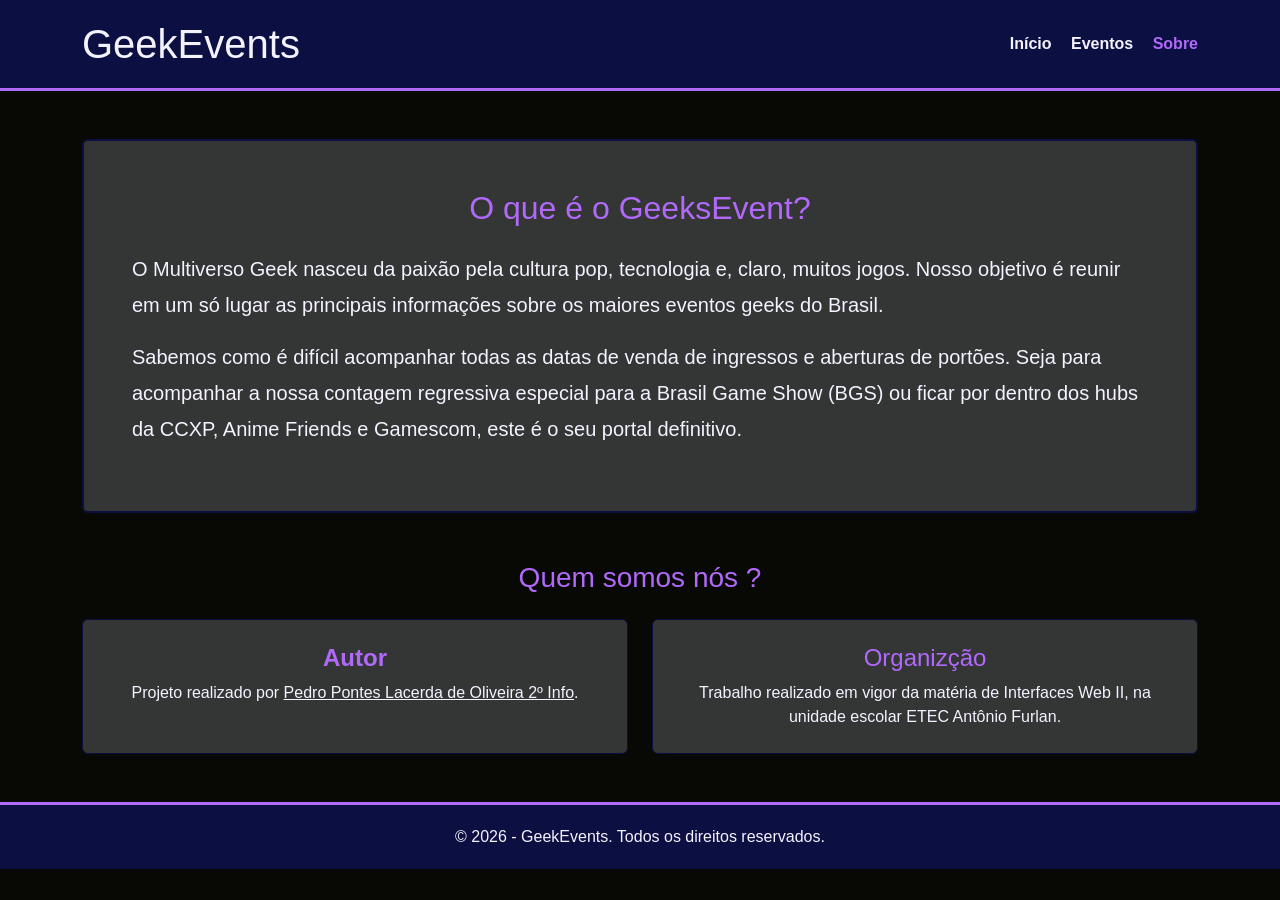
<file: projeto-evento/src/about.html>
<!DOCTYPE html>
<html lang="pt-BR">
<head>
  <meta charset="UTF-8">
  <meta name="viewport" content="width=device-width, initial-scale=1.0">
  <title>Sobre - GeekEvent</title>
  
  <link href="https://cdn.jsdelivr.net/npm/bootstrap@5.3.0/dist/css/bootstrap.min.css" rel="stylesheet">
  <link rel="stylesheet" href="css/style.css">
</head>
<body>

  <!-- CABEÇALHO -->
  <header>
    <div class="container d-flex justify-content-between align-items-center">
      <h1 class="m-0"> GeekEvents</h1>
      <nav>
        <a href="index.html">Início</a>
        <a href="events.html">Eventos</a>
        <a href="sobre.html" style="color: #B169FA !important;">Sobre</a>
      </nav>
    </div>
  </header>

  <main class="container my-5">

    <section class="p-5 rounded mb-5" style="background-color: #343636; border: 2px solid #0C0F42;">
      <h2 class="mb-4 text-center" style="color: #B169FA;">O que é o GeeksEvent?</h2>
      <p class="fs-5" style="line-height: 1.8;">
        O Multiverso Geek nasceu da paixão pela cultura pop, tecnologia e, claro, muitos jogos. Nosso objetivo é reunir em um só lugar as principais informações sobre os maiores eventos geeks do Brasil.
      </p>
      <p class="fs-5" style="line-height: 1.8;">
        Sabemos como é difícil acompanhar todas as datas de venda de ingressos e aberturas de portões. Seja para acompanhar a nossa contagem regressiva especial para a Brasil Game Show (BGS) ou ficar por dentro dos hubs da CCXP, Anime Friends e Gamescom, este é o seu portal definitivo.
      </p>
    </section>

    <section id="missao">
      <h3 class="mb-4 text-center" style="color: #B169FA;">Quem somos nós ?</h3>
      <div class="row g-4">
        
        <div class="col-md-6">
          <div class="evento-card p-4 rounded text-center h-100 cursor-default">
            <h4 style="color: #B169FA;"><b>Autor</b></h4>
            <p class="m-0">Projeto realizado por <u>Pedro Pontes Lacerda de Oliveira 2º Info</u>.</p>
          </div>
        </div>

        <div class="col-md-6">
          <div class="evento-card p-4 rounded text-center h-100 cursor-default">
            <h4 style="color: #B169FA;">Organizção</h4>
            <p class="m-0">Trabalho realizado em vigor da matéria de Interfaces Web II, na unidade escolar ETEC Antônio Furlan.</p>
          </div>
        </div>

      </div>
    </section>

  </main>

  <footer class="mt-auto">
    <div class="container text-center">
      <p class="m-0">&copy; 2026 - GeekEvents. Todos os direitos reservados.</p>
    </div>
  </footer>

  <!-- Bootstrap JS -->
  <script src="https://cdn.jsdelivr.net/npm/bootstrap@5.3.0/dist/js/bootstrap.bundle.min.js"></script>
</body>
</html>
</file>
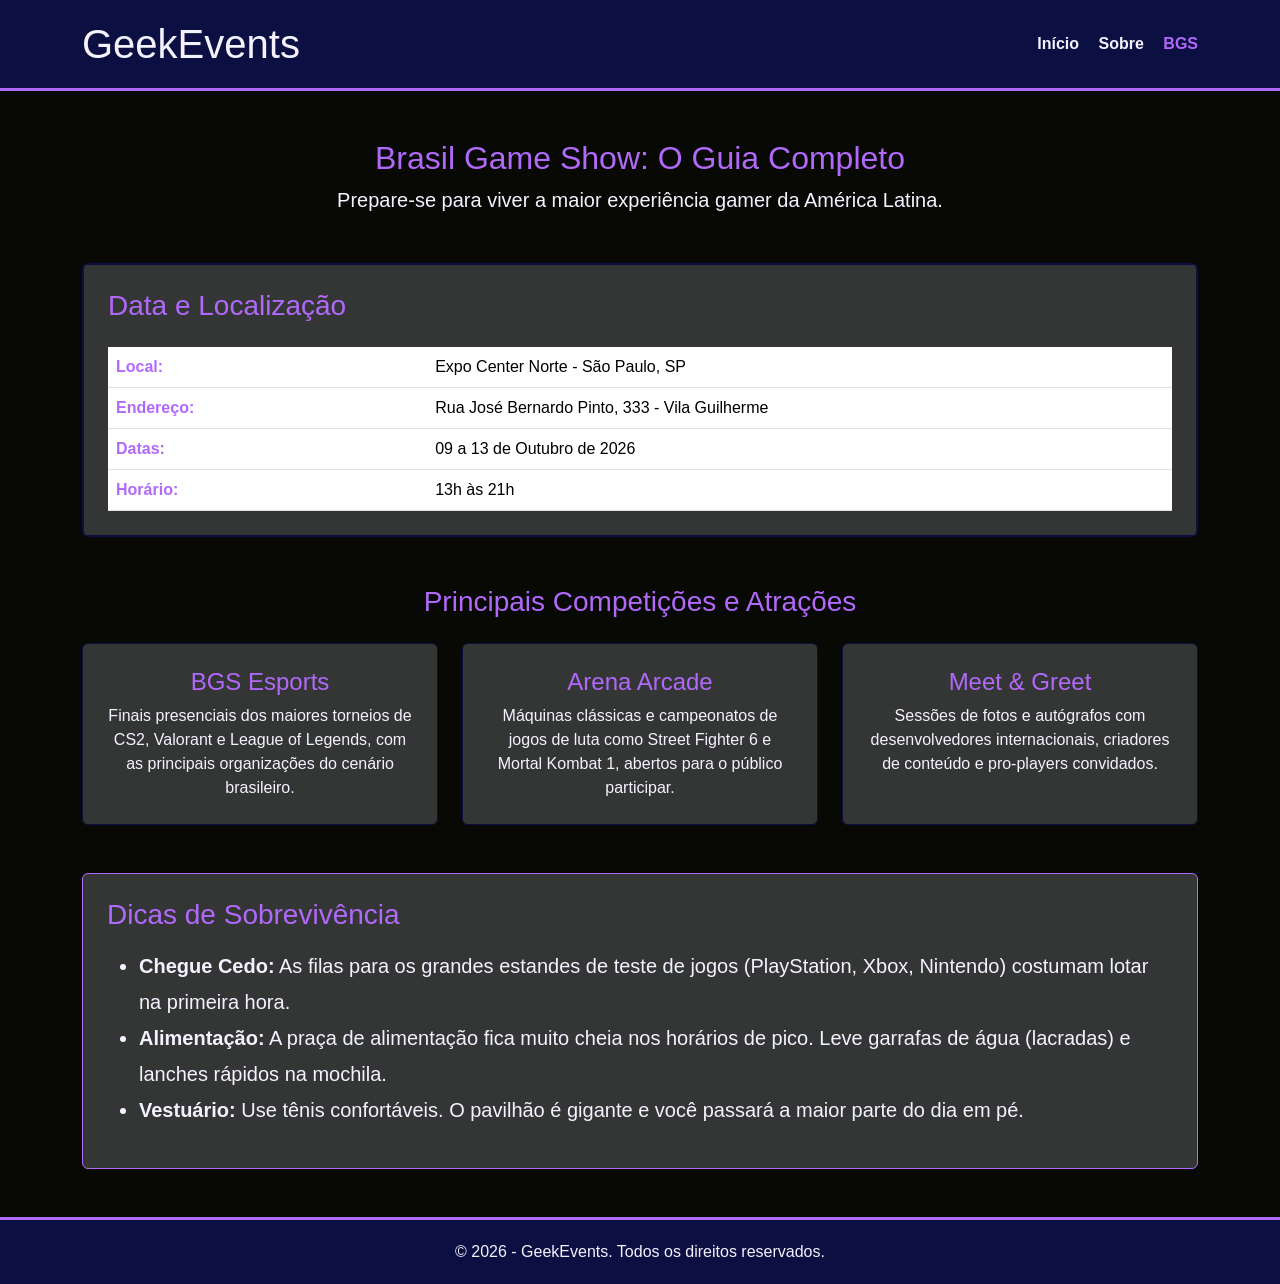
<file: projeto-evento/src/events.html>
<!DOCTYPE html>
<html lang="pt-BR">
<head>
  <meta charset="UTF-8">
  <meta name="viewport" content="width=device-width, initial-scale=1.0">
  <title>BGS - Detalhes do Evento</title>
  
  <link href="https://cdn.jsdelivr.net/npm/bootstrap@5.3.0/dist/css/bootstrap.min.css" rel="stylesheet">
  
  <link rel="stylesheet" href="css/style.css">
</head>
<body>

  <header>
    <div class="container d-flex justify-content-between align-items-center">
      <h1 class="m-0">GeekEvents</h1>
      <nav>
        <a href="index.html">Início</a>
        <a href="sobre.html">Sobre</a>
        <a href="events.html" style="color: #B169FA !important;"> BGS</a>
      </nav>
    </div>
  </header>


  <main class="container my-5">

    <div class="text-center mb-5">
      <h2 style="color: #B169FA;">Brasil Game Show: O Guia Completo</h2>
      <p class="fs-5">Prepare-se para viver a maior experiência gamer da América Latina.</p>
    </div>

    <section class="p-4 rounded mb-5" style="background-color: #343636; border: 2px solid #0C0F42;">
      <h3 class="mb-4" style="color: #B169FA;">Data e Localização</h3>
      <table class="table text-light mb-0" style="background-color: transparent;">
        <tbody>
          <tr>
            <th scope="row" style="color: #B169FA; width: 30%;">Local:</th>
            <td>Expo Center Norte - São Paulo, SP</td>
          </tr>
          <tr>
            <th scope="row" style="color: #B169FA;">Endereço:</th>
            <td>Rua José Bernardo Pinto, 333 - Vila Guilherme</td>
          </tr>
          <tr>
            <th scope="row" style="color: #B169FA;">Datas:</th>
            <td>09 a 13 de Outubro de 2026</td>
          </tr>
          <tr>
            <th scope="row" style="color: #B169FA;">Horário:</th>
            <td>13h às 21h</td>
          </tr>
        </tbody>
      </table>
    </section>

    <section class="mb-5">
      <h3 class="mb-4 text-center" style="color: #B169FA;">Principais Competições e Atrações</h3>
      <div class="row g-4">
        
        <div class="col-md-4">
          <div class="evento-card p-4 rounded text-center h-100 cursor-default">
            <h4 style="color: #B169FA;">BGS Esports</h4>
            <p class="m-0">Finais presenciais dos maiores torneios de CS2, Valorant e League of Legends, com as principais organizações do cenário brasileiro.</p>
          </div>
        </div>

        <div class="col-md-4">
          <div class="evento-card p-4 rounded text-center h-100 cursor-default">
            <h4 style="color: #B169FA;">Arena Arcade</h4>
            <p class="m-0">Máquinas clássicas e campeonatos de jogos de luta como Street Fighter 6 e Mortal Kombat 1, abertos para o público participar.</p>
          </div>
        </div>

        <div class="col-md-4">
          <div class="evento-card p-4 rounded text-center h-100 cursor-default">
            <h4 style="color: #B169FA;">Meet & Greet</h4>
            <p class="m-0">Sessões de fotos e autógrafos com desenvolvedores internacionais, criadores de conteúdo e pro-players convidados.</p>
          </div>
        </div>

      </div>
    </section>

    <section class="p-4 rounded mb-5" style="background-color: #343636; border: 1px solid #B169FA;">
      <h3 style="color: #B169FA;">Dicas de Sobrevivência</h3>
      <ul class="mt-3 fs-5" style="line-height: 1.8;">
        <li><strong>Chegue Cedo:</strong> As filas para os grandes estandes de teste de jogos (PlayStation, Xbox, Nintendo) costumam lotar na primeira hora.</li>
        <li><strong>Alimentação:</strong> A praça de alimentação fica muito cheia nos horários de pico. Leve garrafas de água (lacradas) e lanches rápidos na mochila.</li>
        <li><strong>Vestuário:</strong> Use tênis confortáveis. O pavilhão é gigante e você passará a maior parte do dia em pé.</li>
      </ul>
    </section>

  </main>

  <footer class="mt-auto">
    <div class="container text-center">
      <p class="m-0">&copy; 2026 - GeekEvents. Todos os direitos reservados.</p>
    </div>
  </footer>

  <script src="https://cdn.jsdelivr.net/npm/bootstrap@5.3.0/dist/js/bootstrap.bundle.min.js"></script>
</body>
</html>
</file>
<file: projeto-evento/src/css/style.css>
/* ==========================================
   PALETA DE CORES COMPLETA
   Primary: #0C0F42
   Accent: #B169FA
   Dark Neutral: #343636
   Light Text: #F4F2FF
   Background: #080804
   ========================================== */

/* Fundo Geral da Página */
body {
  background-color: #080804;
  color: #F4F2FF;
  font-family: Arial, sans-serif;
}

/* Cabeçalho (#0C0F42 e texto #F4F2FF) */
header {
  background-color: #0C0F42 !important;
  color: #F4F2FF !important;
  padding: 20px 0;
  border-bottom: 3px solid #B169FA;
}

header a {
  color: #F4F2FF !important;
  text-decoration: none;
  margin-left: 15px;
  font-weight: bold;
}

header a:hover {
  color: #B169FA !important;
}

/* Rodapé (#0C0F42 e texto #F4F2FF) */
footer {
  background-color: #0C0F42 !important;
  color: #F4F2FF !important;
  padding: 20px 0;
  border-top: 3px solid #B169FA;
}

footer a {
  color: #F4F2FF !important;
}

/* ==========================================
   CARROSSEL OTIMIZADO
   ========================================== */

.carousel-container {
  max-width: 800px;
  margin: 0 auto;
}

.carousel-item img {
  width: 100%;
  max-height: 400px;
  object-fit: cover;
  border-radius: 8px;
  border: 2px solid #343636;
}
.evento-link {
  text-decoration: none;
  color: #F4F2FF;
}

.evento-card {
  background-color: #343636;
  border: 1px solid #0C0F42;
  transition: transform 0.2s ease, border-color 0.2s, box-shadow 0.2s;
  cursor: pointer;
}

/* Efeito ao passar o mouse por cima do link/card */
.evento-link:hover .evento-card {
  transform: translateY(-5px);
  border-color: #B169FA;
  box-shadow: 0 4px 15px rgba(177, 105, 250, 0.3);
}
/* ==========================================
   SEÇÃO DO CRONÔMETRO
   ========================================== */

.timer-section {
  background-color: #343636;
  color: #F4F2FF;
  border: 2px solid #B169FA;
}

#timer div {
  background-color: #0C0F42;
  padding: 15px;
  border-radius: 8px;
  min-width: 80px;
  color: #B169FA;
}
</file>
